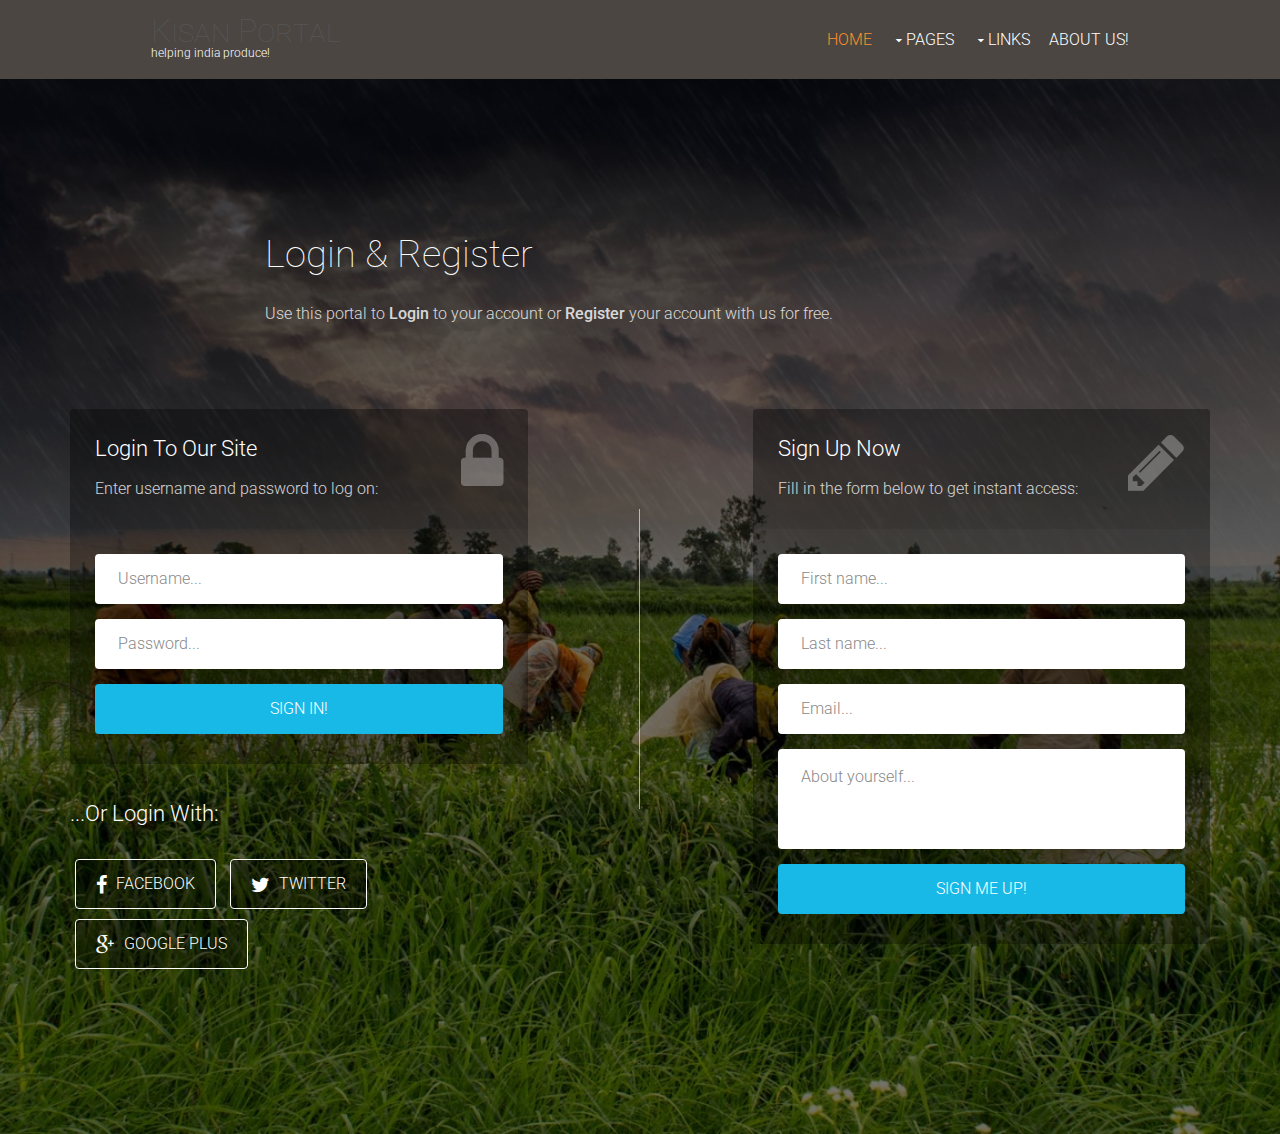
<file: loginreg.html>
<!DOCTYPE html>
<html>
<head>
<title>Kisan Portal</title>
<meta charset="utf-8">
<meta name="viewport" content="width=device-width, initial-scale=1.0, maximum-scale=1.0, user-scalable=no">
<link href="layout/styles/layout.css" rel="stylesheet" type="text/css" media="all">
<!--<link href="layout/styles/logincss.css" rel="stylesheet" type="text/css" media="all">>
<link rel="stylesheet" href="https://maxcdn.bootstrapcdn.com/bootstrap/3.3.7/css/bootstrap.min.css"->>

<-- jQuery library -->
<script src="https://ajax.googleapis.com/ajax/libs/jquery/3.2.1/jquery.min.js"></script>

<!-- Latest compiled JavaScript -->
<script src="https://maxcdn.bootstrapcdn.com/bootstrap/3.3.7/js/bootstrap.min.js"></script>
<link rel="stylesheet" href="http://fonts.googleapis.com/css?family=Roboto:400,100,300,500">
        <link rel="stylesheet" href="assets/bootstrap/css/bootstrap.min.css">
        <link rel="stylesheet" href="assets/font-awesome/css/font-awesome.min.css">
		<link rel="stylesheet" href="assets/css/form-elements.css">
        <link rel="stylesheet" href="assets/css/style.css">


</head>

<body id="top">
<div class="wrapper row0">

</div>
<div class="wrapper row1">
  <header id="header" class="hoc clear"> 
   
    <div id="logo" class="fl_left">
      <h1><a href="index.html">Kisan Portal</a></h1>
	  <p>Helping India produce!</p>
    </div>
    
    <nav id="mainav" class="fl_right">
      <ul class="clear">
        <li class="active"><a href="index.html">Home</a></li>
        <li><a class="drop" href="#">Pages</a>
          <ul>
            <li><a href="sellers.html">Sellers</a></li>
            <li><a href="producers.html">Producers</a></li>
            <li><a href="http://fci.gov.in/">Storage</a></li>
            <li><a href="cropman.html">Crop Management</a></li>
          </ul>
        </li>
        <li><a class="drop" href="#">Links</a>
          <ul>
            <li><a href="http://agri-insurance.gov.in/">Crop Insurance</a></li>
            <li><a class="drop" href="#">Post Harvest</a>
              <ul>
                <li><a href="http://fci.gov.in/">Storage</a></li>
                <li><a href="#">MSP</a></li>
                <li><a href="#">Market Price</a></li>
              </ul>
            </li>
            <li><a href="more.html">Major Crops</a></li>
          </ul>
        </li>
        <li><a href="#">About us!</a></li>
      </ul>
    </nav>
    
  </header>
</div>

<div class="wrapper bgded overlay" style="background-image:url('images/demo/backgrounds/004.jpg');">

 <div class="top-content">
        	
            <div class="inner-bg">
                <div class="container">
                	
                    <div class="row">
                        <div class="col-sm-8 col-sm-offset-2 text">
                            <h1>Login &amp; Register</h1>
                            <div class="description">
                            	<p>
	                            	Use this portal to <strong>Login</strong> to your account or <strong>Register</strong> your account with us for free. 
	                            	 
	                            	
                            	</p>
                            </div>
                        </div>
                    </div>
                    
                    <div class="row">
                        <div class="col-sm-5">
                        	
                        	<div class="form-box">
	                        	<div class="form-top">
	                        		<div class="form-top-left">
	                        			<h3>Login to our site</h3>
	                            		<p>Enter username and password to log on:</p>
	                        		</div>
	                        		<div class="form-top-right">
	                        			<i class="fa fa-lock"></i>
	                        		</div>
	                            </div>
	                            <div class="form-bottom">
				                    <form role="form" action="" method="post" class="login-form">
				                    	<div class="form-group">
				                    		<label class="sr-only" for="form-username">Username</label>
				                        	<input type="text" name="form-username" placeholder="Username..." class="form-username form-control" id="form-username">
				                        </div>
				                        <div class="form-group">
				                        	<label class="sr-only" for="form-password">Password</label>
				                        	<input type="password" name="form-password" placeholder="Password..." class="form-password form-control" id="form-password">
				                        </div>
				                        <button type="submit" class="btn">Sign in!</button>
				                    </form>
			                    </div>
		                    </div>
		                
		                	<div class="social-login">
	                        	<h3>...or login with:</h3>
	                        	<div class="social-login-buttons">
		                        	<a class="btn btn-link-2" href="#">
		                        		<i class="fa fa-facebook"></i> Facebook
		                        	</a>
		                        	<a class="btn btn-link-2" href="#">
		                        		<i class="fa fa-twitter"></i> Twitter
		                        	</a>
		                        	<a class="btn btn-link-2" href="#">
		                        		<i class="fa fa-google-plus"></i> Google Plus
		                        	</a>
	                        	</div>
	                        </div>
	                        
                        </div>
                        
                        <div class="col-sm-1 middle-border"></div>
                        <div class="col-sm-1"></div>
                        	
                        <div class="col-sm-5">
                        	
                        	<div class="form-box">
                        		<div class="form-top">
	                        		<div class="form-top-left">
	                        			<h3>Sign up now</h3>
	                            		<p>Fill in the form below to get instant access:</p>
	                        		</div>
	                        		<div class="form-top-right">
	                        			<i class="fa fa-pencil"></i>
	                        		</div>
	                            </div>
	                            <div class="form-bottom">
				                    <form role="form" action="" method="post" class="registration-form">
				                    	<div class="form-group">
				                    		<label class="sr-only" for="form-first-name">First name</label>
				                        	<input type="text" name="form-first-name" placeholder="First name..." class="form-first-name form-control" id="form-first-name">
				                        </div>
				                        <div class="form-group">
				                        	<label class="sr-only" for="form-last-name">Last name</label>
				                        	<input type="text" name="form-last-name" placeholder="Last name..." class="form-last-name form-control" id="form-last-name">
				                        </div>
				                        <div class="form-group">
				                        	<label class="sr-only" for="form-email">Email</label>
				                        	<input type="text" name="form-email" placeholder="Email..." class="form-email form-control" id="form-email">
				                        </div>
				                        <div class="form-group">
				                        	<label class="sr-only" for="form-about-yourself">About yourself</label>
				                        	<textarea name="form-about-yourself" placeholder="About yourself..." 
				                        				class="form-about-yourself form-control" id="form-about-yourself"></textarea>
				                        </div>
				                        <button type="submit" class="btn">Sign me up!</button>
				                    </form>
			                    </div>
                        	</div>
                        	
                        </div>
                    </div>
                    
                </div>
            </div>
            
        </div>

        
   
	
</div>

  <!-- Javascript -->
        <script src="assets/js/jquery-1.11.1.min.js"></script>
        <script src="assets/bootstrap/js/bootstrap.min.js"></script>
        <script src="assets/js/jquery.backstretch.min.js"></script>
        <script src="assets/js/scripts.js"></script>
</file>
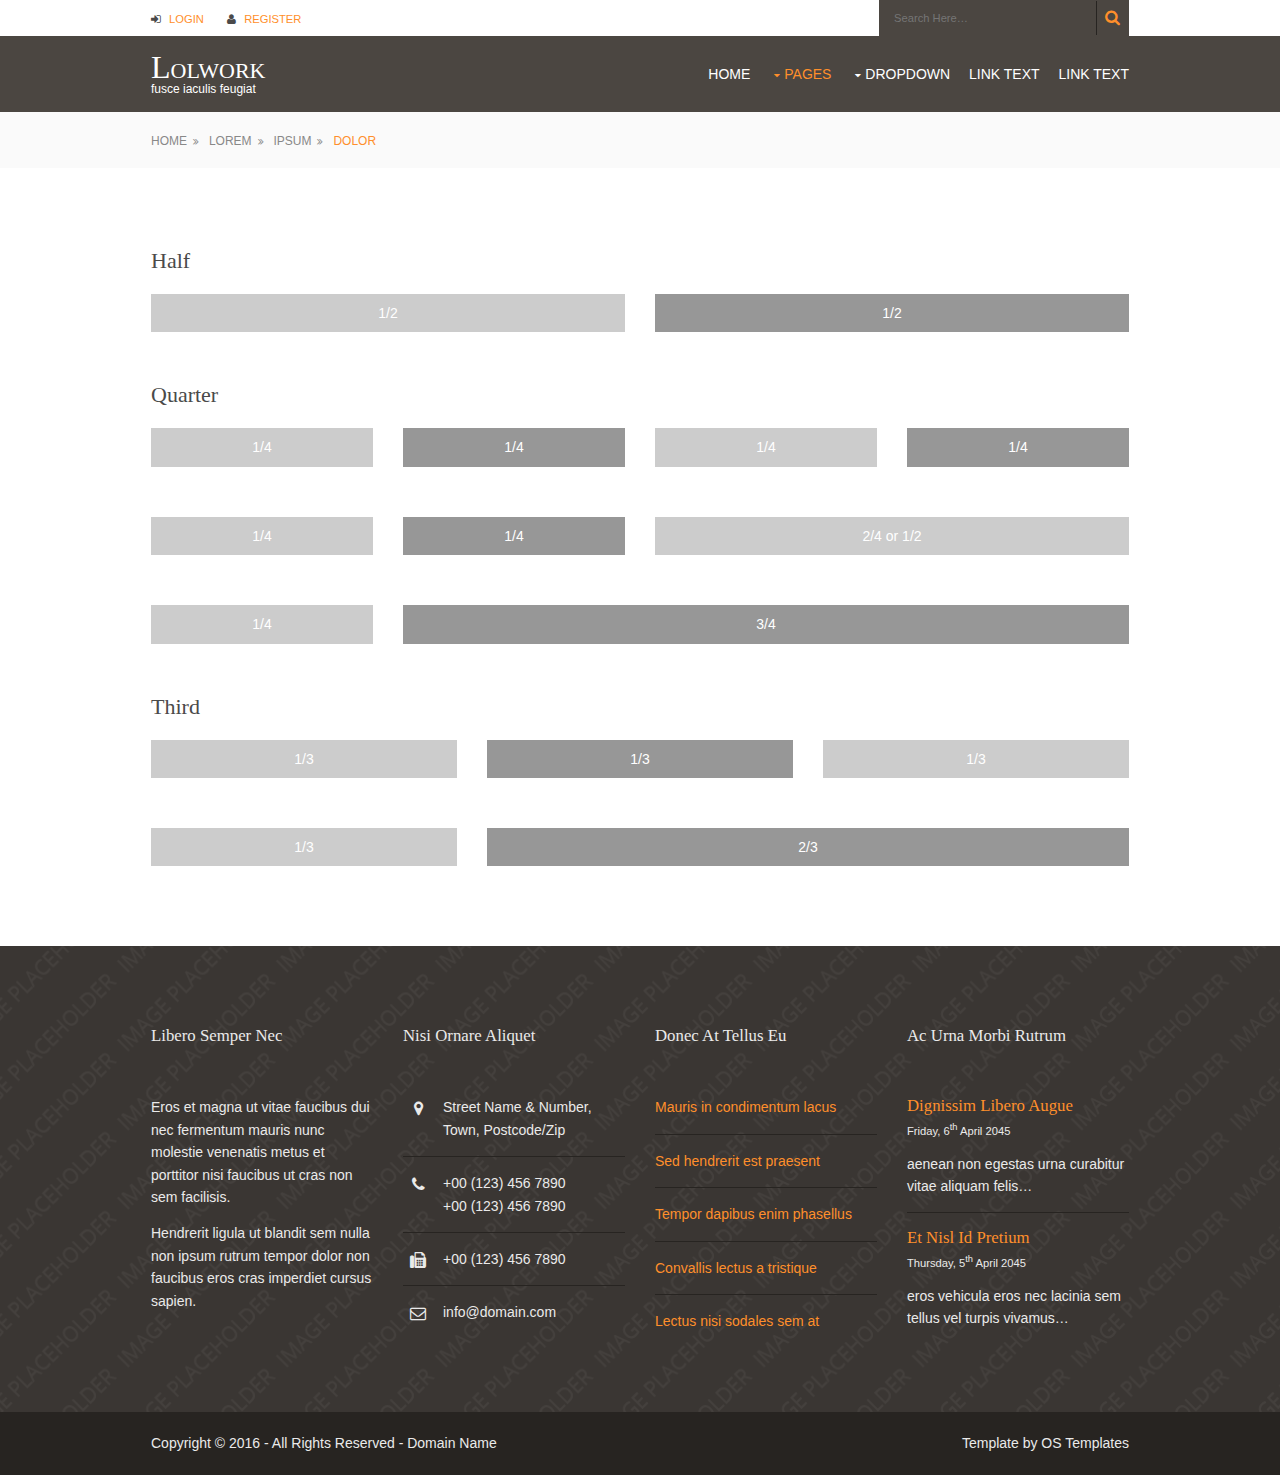
<file: pages/basic-grid.html>
<!DOCTYPE html>

<html>
<head>
<title>Lolwork | Pages | Basic Grid</title>
<meta charset="utf-8">
<meta name="viewport" content="width=device-width, initial-scale=1.0, maximum-scale=1.0, user-scalable=no">
<link href="../layout/styles/layout.css" rel="stylesheet" type="text/css" media="all">
<style type="text/css">
/* DEMO ONLY */
.container .demo{text-align:center;}
.container .demo div{padding:8px 0;}
.container .demo div:nth-child(odd){color:#FFFFFF; background:#CCCCCC;}
.container .demo div:nth-child(even){color:#FFFFFF; background:#979797;}
@media screen and (max-width:900px){.container .demo div{margin-bottom:0;}}
/* DEMO ONLY */
</style>
</head>
<body id="top">
<div class="wrapper row0">
  <div id="topbar" class="hoc clear"> 
    
    <div class="fl_left">
      <ul class="nospace inline pushright">
        <li><i class="fa fa-sign-in"></i> <a href="#">Login</a></li>
        <li><i class="fa fa-user"></i> <a href="#">Register</a></li>
      </ul>
    </div>
    <div class="fl_right">
      <form class="clear" method="post" action="#">
        <fieldset>
          <legend>Search:</legend>
          <input type="search" value="" placeholder="Search Here&hellip;">
          <button class="fa fa-search" type="submit" title="Search"><em>Search</em></button>
        </fieldset>
      </form>
    </div>
  </div>
</div>

<div class="wrapper row1">
  <header id="header" class="hoc clear"> 
    <div id="logo" class="fl_left">
      <h1><a href="../index.html">Lolwork</a></h1>
      <p>Fusce iaculis feugiat</p>
    </div>
    
    <nav id="mainav" class="fl_right">
      <ul class="clear">
        <li><a href="../index.html">Home</a></li>
        <li class="active"><a class="drop" href="#">Pages</a>
          <ul>
            <li><a href="gallery.html">Gallery</a></li>
            <li><a href="full-width.html">Full Width</a></li>
            <li><a href="sidebar-left.html">Sidebar Left</a></li>
            <li><a href="sidebar-right.html">Sidebar Right</a></li>
            <li class="active"><a href="basic-grid.html">Basic Grid</a></li>
          </ul>
        </li>
        <li><a class="drop" href="#">Dropdown</a>
          <ul>
            <li><a href="#">Level 2</a></li>
            <li><a class="drop" href="#">Level 2 + Drop</a>
              <ul>
                <li><a href="#">Level 3</a></li>
                <li><a href="#">Level 3</a></li>
                <li><a href="#">Level 3</a></li>
              </ul>
            </li>
            <li><a href="#">Level 2</a></li>
          </ul>
        </li>
        <li><a href="#">Link Text</a></li>
        <li><a href="#">Link Text</a></li>
      </ul>
    </nav>
    <!-- ################################################################################################ -->
  </header>
</div>

<div class="wrapper row2">
  <div id="breadcrumb" class="hoc clear"> 
    <!-- ################################################################################################ -->
    <ul>
      <li><a href="#">Home</a></li>
      <li><a href="#">Lorem</a></li>
      <li><a href="#">Ipsum</a></li>
      <li><a href="#">Dolor</a></li>
    </ul>
    <!-- ################################################################################################ -->
  </div>
</div>


<div class="wrapper row3">
  <main class="hoc container clear"> 
    <!-- main body -->
    <!-- ################################################################################################ -->
    <div class="content"> 
      <!-- ################################################################################################ -->
      <h2>Half</h2>
      <!-- ################################################################################################ -->
      <div class="group btmspace-50 demo">
        <div class="one_half first">1/2</div>
        <div class="one_half">1/2</div>
      </div>
      <!-- ################################################################################################ -->
      <h2>Quarter</h2>
      <!-- ################################################################################################ -->
      <div class="group btmspace-50 demo">
        <div class="one_quarter first">1/4</div>
        <div class="one_quarter">1/4</div>
        <div class="one_quarter">1/4</div>
        <div class="one_quarter">1/4</div>
      </div>
      <div class="group btmspace-50 demo">
        <div class="one_quarter first">1/4</div>
        <div class="one_quarter">1/4</div>
        <div class="two_quarter">2/4 or 1/2</div>
      </div>
      <div class="group btmspace-50 demo">
        <div class="one_quarter first">1/4</div>
        <div class="three_quarter">3/4</div>
      </div>
      <!-- ################################################################################################ -->
      <h2>Third</h2>
      <!-- ################################################################################################ -->
      <div class="group btmspace-50 demo">
        <div class="one_third first">1/3</div>
        <div class="one_third">1/3</div>
        <div class="one_third">1/3</div>
      </div>
      <div class="group demo">
        <div class="one_third first">1/3</div>
        <div class="two_third">2/3</div>
      </div>
      <!-- ################################################################################################ -->
    </div>
    <!-- ################################################################################################ -->
    <!-- / main body -->
    <div class="clear"></div>
  </main>
</div>


<div class="wrapper row4 bgded overlay" style="background-image:url('../images/demo/backgrounds/03.png');">
  <footer id="footer" class="hoc clear"> 
    <!-- ################################################################################################ -->
    <div class="one_quarter first">
      <h6 class="title">Libero semper nec</h6>
      <p>Eros et magna ut vitae faucibus dui nec fermentum mauris nunc molestie venenatis metus et porttitor nisi faucibus ut cras non sem facilisis.</p>
      <p>Hendrerit ligula ut blandit sem nulla non ipsum rutrum tempor dolor non faucibus eros cras imperdiet cursus sapien.</p>
    </div>
    <div class="one_quarter">
      <h6 class="title">Nisi ornare aliquet</h6>
      <ul class="nospace linklist contact">
        <li><i class="fa fa-map-marker"></i>
          <address>
          Street Name &amp; Number, Town, Postcode/Zip
          </address>
        </li>
        <li><i class="fa fa-phone"></i> +00 (123) 456 7890<br>
          +00 (123) 456 7890</li>
        <li><i class="fa fa-fax"></i> +00 (123) 456 7890</li>
        <li><i class="fa fa-envelope-o"></i> info@domain.com</li>
      </ul>
    </div>
    <div class="one_quarter">
      <h6 class="title">Donec at tellus eu</h6>
      <ul class="nospace linklist">
        <li><a href="#">Mauris in condimentum lacus</a></li>
        <li><a href="#">Sed hendrerit est praesent</a></li>
        <li><a href="#">Tempor dapibus enim phasellus</a></li>
        <li><a href="#">Convallis lectus a tristique</a></li>
        <li><a href="#">Lectus nisi sodales sem at</a></li>
      </ul>
    </div>
    <div class="one_quarter">
      <h6 class="title">ac urna morbi rutrum</h6>
      <ul class="nospace linklist">
        <li>
          <article>
            <h2 class="nospace font-x1"><a href="#">dignissim libero augue</a></h2>
            <time class="font-xs block btmspace-10" datetime="2045-04-06">Friday, 6<sup>th</sup> April 2045</time>
            <p class="nospace">aenean non egestas urna curabitur vitae aliquam felis&hellip;</p>
          </article>
        </li>
        <li>
          <article>
            <h2 class="nospace font-x1"><a href="#">et nisl id pretium</a></h2>
            <time class="font-xs block btmspace-10" datetime="2045-04-05">Thursday, 5<sup>th</sup> April 2045</time>
            <p class="nospace">eros vehicula eros nec lacinia sem tellus vel turpis vivamus&hellip;</p>
          </article>
        </li>
      </ul>
    </div>
    <!-- ################################################################################################ -->
  </footer>
</div>

<div class="wrapper row5">
  <div id="copyright" class="hoc clear"> 
    <!-- ################################################################################################ -->
    <p class="fl_left">Copyright &copy; 2016 - All Rights Reserved - <a href="#">Domain Name</a></p>
    <p class="fl_right">Template by <a target="_blank" href="http://www.os-templates.com/" title="Free Website Templates">OS Templates</a></p>
    <!-- ################################################################################################ -->
  </div>
</div>


<a id="backtotop" href="#top"><i class="fa fa-chevron-up"></i></a>
<!-- JAVASCRIPTS -->
<script src="../layout/scripts/jquery.min.js"></script>
<script src="../layout/scripts/jquery.backtotop.js"></script>
<script src="../layout/scripts/jquery.mobilemenu.js"></script>
<!-- IE9 Placeholder Support -->
<script src="../layout/scripts/jquery.placeholder.min.js"></script>
<!-- / IE9 Placeholder Support -->
</body>
</html>
</file>
<file: layout/styles/logincss.css>
body {
    padding-top: 90px;
}
.panel-login {
    border-color: #ccc;
	-webkit-box-shadow: 0px 2px 3px 0px rgba(0,0,0,0.2);
	-moz-box-shadow: 0px 2px 3px 0px rgba(0,0,0,0.2);
	box-shadow: 0px 2px 3px 0px rgba(0,0,0,0.2);
}
.panel-login>.panel-heading {
	color: #00415d;
	background-color: #fff;
	border-color: #fff;
	text-align:center;
}
.panel-login>.panel-heading a{
	text-decoration: none;
	color: #666;
	font-weight: bold;
	font-size: 15px;
	transition: all 0.1s linear;
}
.panel-login>.panel-heading hr{
	margin-top: 10px;
	margin-bottom: 0px;
	clear: both;
	border: 0;
	height: 1px;
	background-image: -webkit-linear-gradient(left,rgba(0, 0, 0, 0),rgba(0, 0, 0, 0.15),rgba(0, 0, 0, 0));
	background-image: -moz-linear-gradient(left,rgba(0,0,0,0),rgba(0,0,0,0.15),rgba(0,0,0,0));
	background-image: -ms-linear-gradient(left,rgba(0,0,0,0),rgba(0,0,0,0.15),rgba(0,0,0,0));
	background-image: -o-linear-gradient(left,rgba(0,0,0,0),rgba(0,0,0,0.15),rgba(0,0,0,0));
}
.panel-login input[type="text"],.panel-login input[type="email"],.panel-login input[type="password"] {
	height: 45px;
	border: 1px solid #ddd;
	font-size: 16px;
	-webkit-transition: all 0.1s linear;
	-moz-transition: all 0.1s linear;
	transition: all 0.1s linear;
}
.panel-login input:hover,
.panel-login input:focus {
	outline:none;
	-webkit-box-shadow: none;
	-moz-box-shadow: none;
	box-shadow: none;
	border-color: #ccc;
}
.btn-login {
	background-color: #59B2E0;
	outline: none;
	color: #fff;
	font-size: 14px;
	height: auto;
	font-weight: normal;
	padding: 14px 0;
	text-transform: uppercase;
	border-color: #59B2E6;
}
.btn-login:hover,
.btn-login:focus {
	color: #fff;
	background-color: #53A3CD;
	border-color: #53A3CD;
}
.forgot-password {
	text-decoration: underline;
	color: #888;
}
.forgot-password:hover,
.forgot-password:focus {
	text-decoration: underline;
	color: #666;
}

.btn-register {
	background-color: #1CB94E;
	outline: none;
	color: #fff;
	font-size: 14px;
	height: auto;
	font-weight: normal;
	padding: 14px 0;
	text-transform: uppercase;
	border-color: #1CB94A;
}
.btn-register:hover,
.btn-register:focus {
	color: #fff;
	background-color: #1CA347;
	border-color: #1CA347;
}
</file>
<file: assets/css/form-elements.css>
input[type="text"], 
input[type="password"], 
textarea, 
textarea.form-control {
	height: 50px;
    margin: 0;
    padding: 0 20px;
    vertical-align: middle;
    background: #fff;
    border: 3px solid #fff;
    font-family: 'Roboto', sans-serif;
    font-size: 16px;
    font-weight: 300;
    line-height: 50px;
    color: #888;
    -moz-border-radius: 4px; -webkit-border-radius: 4px; border-radius: 4px;
    -moz-box-shadow: none; -webkit-box-shadow: none; box-shadow: none;
    -o-transition: all .3s; -moz-transition: all .3s; -webkit-transition: all .3s; -ms-transition: all .3s; transition: all .3s;
}

textarea, 
textarea.form-control {
	padding-top: 10px;
	padding-bottom: 10px;
	line-height: 30px;
}

input[type="text"]:focus, 
input[type="password"]:focus, 
textarea:focus, 
textarea.form-control:focus {
	outline: 0;
	background: #fff;
    border: 3px solid #fff;
    -moz-box-shadow: none; -webkit-box-shadow: none; box-shadow: none;
}

input[type="text"]:-moz-placeholder, input[type="password"]:-moz-placeholder, 
textarea:-moz-placeholder, textarea.form-control:-moz-placeholder { color: #888; }

input[type="text"]:-ms-input-placeholder, input[type="password"]:-ms-input-placeholder, 
textarea:-ms-input-placeholder, textarea.form-control:-ms-input-placeholder { color: #888; }

input[type="text"]::-webkit-input-placeholder, input[type="password"]::-webkit-input-placeholder, 
textarea::-webkit-input-placeholder, textarea.form-control::-webkit-input-placeholder { color: #888; }



button.btn {
	height: 50px;
    margin: 0;
    padding: 0 20px;
    vertical-align: middle;
    background: #19b9e7;
    border: 0;
    font-family: 'Roboto', sans-serif;
    font-size: 16px;
    font-weight: 300;
    line-height: 50px;
    color: #fff;
    -moz-border-radius: 4px; -webkit-border-radius: 4px; border-radius: 4px;
    text-shadow: none;
    -moz-box-shadow: none; -webkit-box-shadow: none; box-shadow: none;
    -o-transition: all .3s; -moz-transition: all .3s; -webkit-transition: all .3s; -ms-transition: all .3s; transition: all .3s;
}

button.btn:hover { opacity: 0.6; color: #fff; }

button.btn:active { outline: 0; opacity: 0.6; color: #fff; -moz-box-shadow: none; -webkit-box-shadow: none; box-shadow: none; }

button.btn:focus { outline: 0; opacity: 0.6; background: #19b9e7; color: #fff; }

button.btn:active:focus, button.btn.active:focus { outline: 0; opacity: 0.6; background: #19b9e7; color: #fff; }
</file>
<file: assets/css/style.css>
body {
    font-family: 'Roboto', sans-serif;
    font-size: 16px;
    font-weight: 300;
    color: #888;
    line-height: 30px;
    text-align: center;
}

strong { font-weight: 500; }

a, a:hover, a:focus {
	color: #19b9e7;
	text-decoration: none;
    -o-transition: all .3s; -moz-transition: all .3s; -webkit-transition: all .3s; -ms-transition: all .3s; transition: all .3s;
}

h1, h2 {
	margin-top: 10px;
	font-size: 38px;
    font-weight: 100;
    color: #555;
    line-height: 50px;
}

h3 {
	font-size: 22px;
    font-weight: 300;
    color: #555;
    line-height: 30px;
}

img { max-width: 100%; }

::-moz-selection { background: #19b9e7; color: #fff; text-shadow: none; }
::selection { background: #19b9e7; color: #fff; text-shadow: none; }


.btn-link-1 {
	display: inline-block;
	height: 50px;
	margin: 5px;
	padding: 16px 20px 0 20px;
	background: #19b9e7;
	font-size: 16px;
    font-weight: 300;
    line-height: 16px;
    color: #fff;
    -moz-border-radius: 4px; -webkit-border-radius: 4px; border-radius: 4px;
}
.btn-link-1:hover, .btn-link-1:focus, .btn-link-1:active { outline: 0; opacity: 0.6; color: #fff; }

.btn-link-1.btn-link-1-facebook { background: #4862a3; }
.btn-link-1.btn-link-1-twitter { background: #55acee; }
.btn-link-1.btn-link-1-google-plus { background: #dd4b39; }

.btn-link-1 i {
	padding-right: 5px;
	vertical-align: middle;
	font-size: 20px;
	line-height: 20px;
}

.btn-link-2 {
	display: inline-block;
	height: 50px;
	margin: 5px;
	padding: 15px 20px 0 20px;
	background: rgba(0, 0, 0, 0.3);
	border: 1px solid #fff;
	font-size: 16px;
    font-weight: 300;
    line-height: 16px;
    color: #fff;
    -moz-border-radius: 4px; -webkit-border-radius: 4px; border-radius: 4px;
}
.btn-link-2:hover, .btn-link-2:focus, 
.btn-link-2:active, .btn-link-2:active:focus { outline: 0; opacity: 0.6; background: rgba(0, 0, 0, 0.3); color: #fff; }

.btn-link-2 i {
	padding-right: 5px;
	vertical-align: middle;
	font-size: 20px;
	line-height: 20px;
}


/***** Top content *****/

.inner-bg {
    padding: 60px 0 80px 0;
}

.top-content .text {
	color: #fff;
}

.top-content .text h1 { color: #fff; }

.top-content .description {
	margin: 20px 0 10px 0;
}

.top-content .description p { opacity: 0.8; }

.top-content .description a {
	color: #fff;
}
.top-content .description a:hover, 
.top-content .description a:focus { border-bottom: 1px dotted #fff; }

.form-box {
	margin-top: 70px;
}

.form-top {
	overflow: hidden;
	padding: 0 25px 15px 25px;
	background: #444;
	background: rgba(0, 0, 0, 0.35);
	-moz-border-radius: 4px 4px 0 0; -webkit-border-radius: 4px 4px 0 0; border-radius: 4px 4px 0 0;
	text-align: left;
}

.form-top-left {
	float: left;
	width: 75%;
	padding-top: 25px;
}

.form-top-left h3 { margin-top: 0; color: #fff; }
.form-top-left p { opacity: 0.8; color: #fff; }

.form-top-right {
	float: left;
	width: 25%;
	padding-top: 5px;
	font-size: 66px;
	color: #fff;
	line-height: 100px;
	text-align: right;
	opacity: 0.3;
}

.form-bottom {
	padding: 25px 25px 30px 25px;
	background: #444;
	background: rgba(0, 0, 0, 0.3);
	-moz-border-radius: 0 0 4px 4px; -webkit-border-radius: 0 0 4px 4px; border-radius: 0 0 4px 4px;
	text-align: left;
}

.form-bottom form textarea {
	height: 100px;
}

.form-bottom form button.btn {
	width: 100%;
}

.form-bottom form .input-error {
	border-color: #19b9e7;
}

.social-login {
	margin-top: 35px;
}

.social-login h3 {
	color: #fff;
}

.social-login-buttons {
	margin-top: 25px;
}

.middle-border {
	min-height: 300px;
	margin-top: 170px;
	border-right: 1px solid #fff;
	border-right: 1px solid rgba(255, 255, 255, 0.6);
}


/***** Footer *****/

footer {
	padding-bottom: 70px;
	color: #fff;
}

footer .footer-border {
	width: 200px;
	margin: 0 auto;
	padding-bottom: 30px;
	border-top: 1px solid #fff;
	border-top: 1px solid rgba(255, 255, 255, 0.6);
}

footer p { opacity: 0.8; }

footer a {
	color: #fff;
}
footer a:hover, footer a:focus { color: #fff; border-bottom: 1px dotted #fff; }


/***** Media queries *****/

@media (min-width: 992px) and (max-width: 1199px) {}

@media (min-width: 768px) and (max-width: 991px) {}

@media (max-width: 767px) {
	
	.middle-border { min-height: auto; margin: 65px 30px 0 30px; border-right: 0; 
						border-top: 1px solid #fff; border-top: 1px solid rgba(255, 255, 255, 0.6); }
	
}

@media (max-width: 415px) {
	
	h1, h2 { font-size: 32px; }

}
</file>
<file: layout/styles/layout.css>
@charset "utf-8";


@import url("fontawesome-4.5.0.min.css");
@import url("framework.css");

/* Rows
--------------------------------------------------------------------------------------------------------------- */
.row0, .row0 a{}
.row1, .row1 a{}
.row2, .row2 a{}
.row3, .row3 a{}
.row4, .row4 a{}
.row5, .row5 a{}


/* Top Bar
--------------------------------------------------------------------------------------------------------------- */
#topbar{font-size:.8rem; text-transform:uppercase;}

#topbar .fl_left{margin-top:8px;}
#topbar .inline > li i{margin:0 5px 0 0; line-height:normal;}

#topbar form{display:block; position:relative; width:100%;}
#topbar input, #topbar button{display:block; height:36px; border:none;}
#topbar input{width:100%; min-width:250px; padding:5px 40px 5px 15px;}
#topbar button{position:absolute; top:1px; right:1px; width:32px; height:34px; border-left:1px solid; font-size:16px; cursor:pointer;}
#topbar button em{display:none;}


/* Header
--------------------------------------------------------------------------------------------------------------- */
#header{}

#header #logo{margin-top:15px;}
#header #logo *{margin:0; padding:0; line-height:1;}
#header #logo h1{font-size:32px; font-variant:small-caps;}
#header #logo p{font-size:12px; text-transform:lowercase;}


/* Page Intro
--------------------------------------------------------------------------------------------------------------- */
#pageintro{padding:150px 0;}

#pageintro article{display:block; max-width:50%;}
#pageintro article .heading{margin-bottom:30px; font-size:42px;}
#pageintro article p{margin:0;}
#pageintro article p:last-of-type{margin-bottom:30px;}


/* Content Area
--------------------------------------------------------------------------------------------------------------- */
.container{padding:80px 0;}

/* Content */
.container .content{}

/* Comments */
#comments ul{margin:0 0 40px 0; padding:0; list-style:none;}
#comments li{margin:0 0 10px 0; padding:15px;}
#comments .avatar{float:right; margin:0 0 10px 10px; padding:3px; border:1px solid;}
#comments address{font-weight:bold;}
#comments time{font-size:smaller;}
#comments .comcont{display:block; margin:0; padding:0;}
#comments .comcont p{margin:10px 5px 10px 0; padding:0;}

#comments form{display:block; width:100%;}
#comments input, #comments textarea{width:100%; padding:10px; border:1px solid;}
#comments textarea{overflow:auto;}
#comments div{margin-bottom:15px;}
#comments input[type="submit"], #comments input[type="reset"]{display:inline-block; width:auto; min-width:150px; margin:0; padding:8px 5px; cursor:pointer;}

/* Sidebar */
.container .sidebar{}

.sidebar .sdb_holder{margin-bottom:50px;}
.sidebar .sdb_holder:last-child{margin-bottom:0;}


/* Footer
--------------------------------------------------------------------------------------------------------------- */
#footer{padding:80px 0;}

#footer .title{margin:0 0 50px 0; padding:0; font-size:1.2rem;}

#footer .linklist li{display:block; margin-bottom:15px; padding:0 0 15px 0; border-bottom:1px solid;}
#footer .linklist li:last-child{margin:0; padding:0; border:none;}
#footer .linklist li::before, #footer .linklist li::after{display:table; content:"";}
#footer .linklist li, #footer .linklist li::after{clear:both;}

#footer .contact{}
#footer .contact.linklist li, #footer .contact.linklist li:last-child{position:relative; padding-left:40px;}
#footer .contact li *{margin:0; padding:0; line-height:1.6;}
#footer .contact li i{display:block; position:absolute; top:0; left:0; width:30px; font-size:16px; text-align:center;}


/* Copyright
--------------------------------------------------------------------------------------------------------------- */
#copyright{padding:20px 0;}
#copyright *{margin:0; padding:0;}


/* Transition Fade
--------------------------------------------------------------------------------------------------------------- */
*, *::before, *::after{transition:all .3s ease-in-out;}
#mainav form *{transition:none !important;}


/* ------------------------------------------------------------------------------------------------------------ */
/* ------------------------------------------------------------------------------------------------------------ */
/* ------------------------------------------------------------------------------------------------------------ */
/* ------------------------------------------------------------------------------------------------------------ */
/* ------------------------------------------------------------------------------------------------------------ */


/* Navigation
--------------------------------------------------------------------------------------------------------------- */
nav ul, nav ol{margin:0; padding:0; list-style:none;}

#mainav, #breadcrumb, .sidebar nav{line-height:normal;}
#mainav .drop::after, #mainav li li .drop::after, #breadcrumb li a::after, .sidebar nav a::after{position:absolute; font-family:"FontAwesome"; font-size:10px; line-height:10px;}

/* Top Navigation */
#mainav{}
#mainav ul{text-transform:uppercase;}
#mainav ul ul{z-index:9999; position:absolute; width:180px; text-transform:none;}
#mainav ul ul ul{left:180px; top:0;}
#mainav li{display:inline-block; position:relative; margin:0 15px 0 0; padding:0;}
#mainav li:last-child{margin-right:0;}
#mainav li li{width:100%; margin:0;}
#mainav li a{display:block; padding:30px 0;}
#mainav li li a{border:solid; border-width:0 0 1px 0;}
#mainav .drop{padding-left:15px;}
#mainav li li a, #mainav li li .drop{display:block; margin:0; padding:10px 15px;}
#mainav .drop::after, #mainav li li .drop::after{content:"\f0d7";}
#mainav .drop::after{top:35px; left:5px;}
#mainav li li .drop::after{top:15px; left:5px;}
#mainav ul ul{visibility:hidden; opacity:0;}
#mainav ul li:hover > ul{visibility:visible; opacity:1;}

#mainav form{display:none; margin:10px 0 0 0; padding:0;}
#mainav form select, #mainav form select option{display:block; cursor:pointer; outline:none;}
#mainav form select{width:100%; padding:5px; border:none;}
#mainav form select option{margin:5px; padding:0; border:none;}

/* Breadcrumb */
#breadcrumb{padding:20px 0;}
#breadcrumb ul{margin:0; padding:0; list-style:none; text-transform:uppercase;}
#breadcrumb li{display:inline-block; margin:0 6px 0 0; padding:0;}
#breadcrumb li a{display:block; position:relative; margin:0; padding:0 12px 0 0; font-size:12px;}
#breadcrumb li a::after{top:3px; right:0; content:"\f101";}
#breadcrumb li:last-child a{margin:0; padding:0;}
#breadcrumb li:last-child a::after{display:none;}

/* Sidebar Navigation */
.sidebar nav{display:block; width:100%;}
.sidebar nav li{margin:0 0 3px 0; padding:0;}
.sidebar nav a{display:block; position:relative; margin:0; padding:5px 10px 5px 15px; text-decoration:none; border:solid; border-width:0 0 1px 0;}
.sidebar nav a::after{top:9px; left:5px; content:"\f101";}
.sidebar nav ul ul a{padding-left:35px;}
.sidebar nav ul ul a::after{left:25px;}
.sidebar nav ul ul ul a{padding-left:55px;}
.sidebar nav ul ul ul a::after{left:45px;}

/* Pagination */
.pagination{display:block; width:100%; text-align:center; clear:both;}
.pagination li{display:inline-block; margin:0 2px 0 0;}
.pagination li:last-child{margin-right:0;}
.pagination a, .pagination strong{display:block; padding:8px 11px; border:1px solid; background-clip:padding-box; font-weight:normal;}

/* Back to Top */
#backtotop{z-index:999; display:inline-block; position:fixed; visibility:hidden; bottom:20px; right:20px; width:36px; height:36px; line-height:36px; font-size:16px; text-align:center; opacity:.2;}
#backtotop i{display:block; width:100%; height:100%; line-height:inherit;}
#backtotop.visible{visibility:visible; opacity:.5;}
#backtotop:hover{opacity:1;}


/* Tables
--------------------------------------------------------------------------------------------------------------- */
table, th, td{border:1px solid; border-collapse:collapse; vertical-align:top;}
table, th{table-layout:auto;}
table{width:100%; margin-bottom:15px;}
th, td{padding:5px 8px;}
td{border-width:0 1px;}


/* Gallery
--------------------------------------------------------------------------------------------------------------- */
#gallery{display:block; width:100%; margin-bottom:50px;}
#gallery figure figcaption{display:block; width:100%; clear:both;}
#gallery li{margin-bottom:30px;}


/* ------------------------------------------------------------------------------------------------------------ */
/* ------------------------------------------------------------------------------------------------------------ */
/* ------------------------------------------------------------------------------------------------------------ */
/* ------------------------------------------------------------------------------------------------------------ */
/* ------------------------------------------------------------------------------------------------------------ */


/* Colours
--------------------------------------------------------------------------------------------------------------- */
body{color:#EAEAEA; background-color:#272421;}
a{color:#FF8F2B;}
a:active, a:focus{background:transparent;}/* IE10 + 11 Bugfix - prevents grey background */
hr, .borderedbox{border-color:#D7D7D7;}
label span{color:#FF0000; background-color:inherit;}
input:focus, textarea:focus, *:required:focus{border-color:#FF8F2B;}

.overlay{color:#FFFFFF; background-color:inherit;}
.overlay::after{color:inherit; background-color:rgba(0,0,0,.55);}
.overlay.coloured::after{color:inherit; background-color:rgba(75,70,65,.8);/* #4B4641 */}

.element{border-color:#D7D7D7;}
.element figure figcaption .btn:hover{color:#FF8F2B; background-color:#FFFFFF; border-color:#FF8F2B #FFFFFF #FFFFFF #FF8F2B;}
.element .excerpt .heading a{color:inherit;}
.element:hover .excerpt .heading a{color:#FF8F2B;}
.element .excerpt time{color:#EAEAEA; background-color:#272421;}
/* Month name colour pre-set + the choice of adding specific header colours for different months (3 provided as examples) */
.element .excerpt time strong{color:#FFFFFF; background-color:#3C3733;}
.element .excerpt time[data-title*="April"] strong{background-color:#55DEA8;}/*Green*/
.element .excerpt time[data-title*="May"] strong{background-color:#FF7659;}/*Orange*/
.element .excerpt time[data-title*="June"] strong{background-color:#9771BD;}/*Purple*/

.btn, .btn.inverse:hover{color:#FFFFFF; background-color:#FF8F2B; border-color:#FF8F2B;}
.btn:hover, .btn.inverse{color:inherit; background-color:transparent; border-color:inherit;}


/* Rows */
.row0{color:#4A4A4A; background-color:#FFFFFF;}
.row1{color:#FFFFFF; background-color:#4B4641;}
.row2, .row2 a{color:#888888; background-color:#FAFAFA;}
.row3{color:#4A4A4A; background-color:#FFFFFF;}
.row4, .row4.overlay{color:#EAEAEA; background-color:#3C3733;}
.row4.overlay::after{background-color:rgba(60,55,51,.8);/* #3C3733 */}
.row5, .row5 a{color:#EAEAEA; background-color:#272421;}


/* Top Bar */
#topbar input, #topbar button{color:#FFFFFF; background-color:#4B4641; border-color:#272421;}
#topbar input:focus{border-color:#FF8F2B;}
#topbar button{color:#FF8F2B;}


/* Header */
#header #logo h1 a{color:inherit; background-color:inherit;}


/* Footer */
#footer .linklist li{border-color:#272421;}


/* Navigation */
#mainav li a{color:inherit;}
#mainav .active a, #mainav a:hover, #mainav li:hover > a{color:#FF8F2B; background-color:inherit;}
#mainav li li a, #mainav .active li a{color:#FFFFFF; background-color:rgba(0,0,0,.6); border-color:rgba(0,0,0,.6);}
#mainav li li:hover > a, #mainav .active .active > a{color:#FFFFFF; background-color:#FF8F2B;}
#mainav form select{color:#FFFFFF; background-color:#3C3733;}

#breadcrumb a{color:inherit; background-color:inherit;}
#breadcrumb li:last-child a{color:#FF8F2B;}

.container .sidebar nav a{color:inherit; border-color:#D7D7D7;}
.container .sidebar nav a:hover{color:#FF8F2B;}

.pagination a, .pagination strong{border-color:#D7D7D7;}
.pagination .current *{color:#FFFFFF; background-color:#FF8F2B;}

#backtotop{color:#FFFFFF; background-color:#FF8F2B;}


/* Tables + Comments */
table, th, td, #comments .avatar, #comments input, #comments textarea{border-color:#D7D7D7;}
#comments input:focus, #comments textarea:focus, #comments *:required:focus{border-color:#FF8F2B;}
th{color:#FFFFFF; background-color:#373737;}
tr, #comments li, #comments input[type="submit"], #comments input[type="reset"]{color:inherit; background-color:#FBFBFB;}
tr:nth-child(even), #comments li:nth-child(even){color:inherit; background-color:#F7F7F7;}
table a, #comments a{background-color:inherit;}


/* ------------------------------------------------------------------------------------------------------------ */
/* ------------------------------------------------------------------------------------------------------------ */
/* ------------------------------------------------------------------------------------------------------------ */
/* ------------------------------------------------------------------------------------------------------------ */
/* ------------------------------------------------------------------------------------------------------------ */


/* Media Queries
--------------------------------------------------------------------------------------------------------------- */
@-ms-viewport{width:device-width;}


/* Max Wrapper Width - Laptop, Desktop etc.
--------------------------------------------------------------------------------------------------------------- */
@media screen and (min-width:978px){
	.hoc{max-width:978px;}
}


/* Mobile Devices
--------------------------------------------------------------------------------------------------------------- */
@media screen and (max-width:900px){
	.hoc{max-width:90%;}

	#topbar{}

	#header{padding:15px 0;}
	#header #logo{margin:0;}

	#mainav{}
	#mainav ul{display:none;}
	#mainav form{display:block;}

	#breadcrumb{}

	.container{}
	#comments input[type="reset"]{margin-top:10px;}
	.pagination li{display:inline-block; margin:0 5px 5px 0;}

	#footer{}

	#copyright{}
	#copyright p:first-of-type{margin-bottom:10px;}
}


@media screen and (max-width:750px){
	.imgl, .imgr{display:inline-block; float:none; margin:0 0 10px 0;}
	.fl_left, .fl_right{display:block; float:none;}
	.one_half, .one_third, .two_third, .one_quarter, .two_quarter, .three_quarter{display:block; float:none; width:auto; margin:0 0 30px 0; padding:0;}

	#topbar .fl_left ul{margin-bottom:15px; text-align:center;}
	#topbar .fl_left ul li{display:inline-block; margin-right:20px;}
	#topbar .fl_left ul li:last-child{margin-right:0;}

	#header{text-align:center;}
	#header #logo{margin:0 0 15px 0;}

	#mainav form{margin-top:0;}

	#pageintro article{max-width:none;}
	#pageintro article .heading{margin-bottom:20px; font-size:32px;}

	.container, #footer{padding-bottom:50px;}/* Not neccessary - just looks better */
}


/* Other
--------------------------------------------------------------------------------------------------------------- */
@media screen and (max-width:650px){
	.scrollable{display:block; width:100%; margin:0 0 30px 0; padding:0 0 15px 0; overflow:auto; overflow-x:scroll;}
	.scrollable table{margin:0; padding:0; white-space:nowrap;}

	.inline li{display:block; margin-bottom:10px;}
	.pushright li{margin-right:0;}

	.font-x2{font-size:1.4rem;}
	.font-x3{font-size:1.6rem;}
}
</file>
